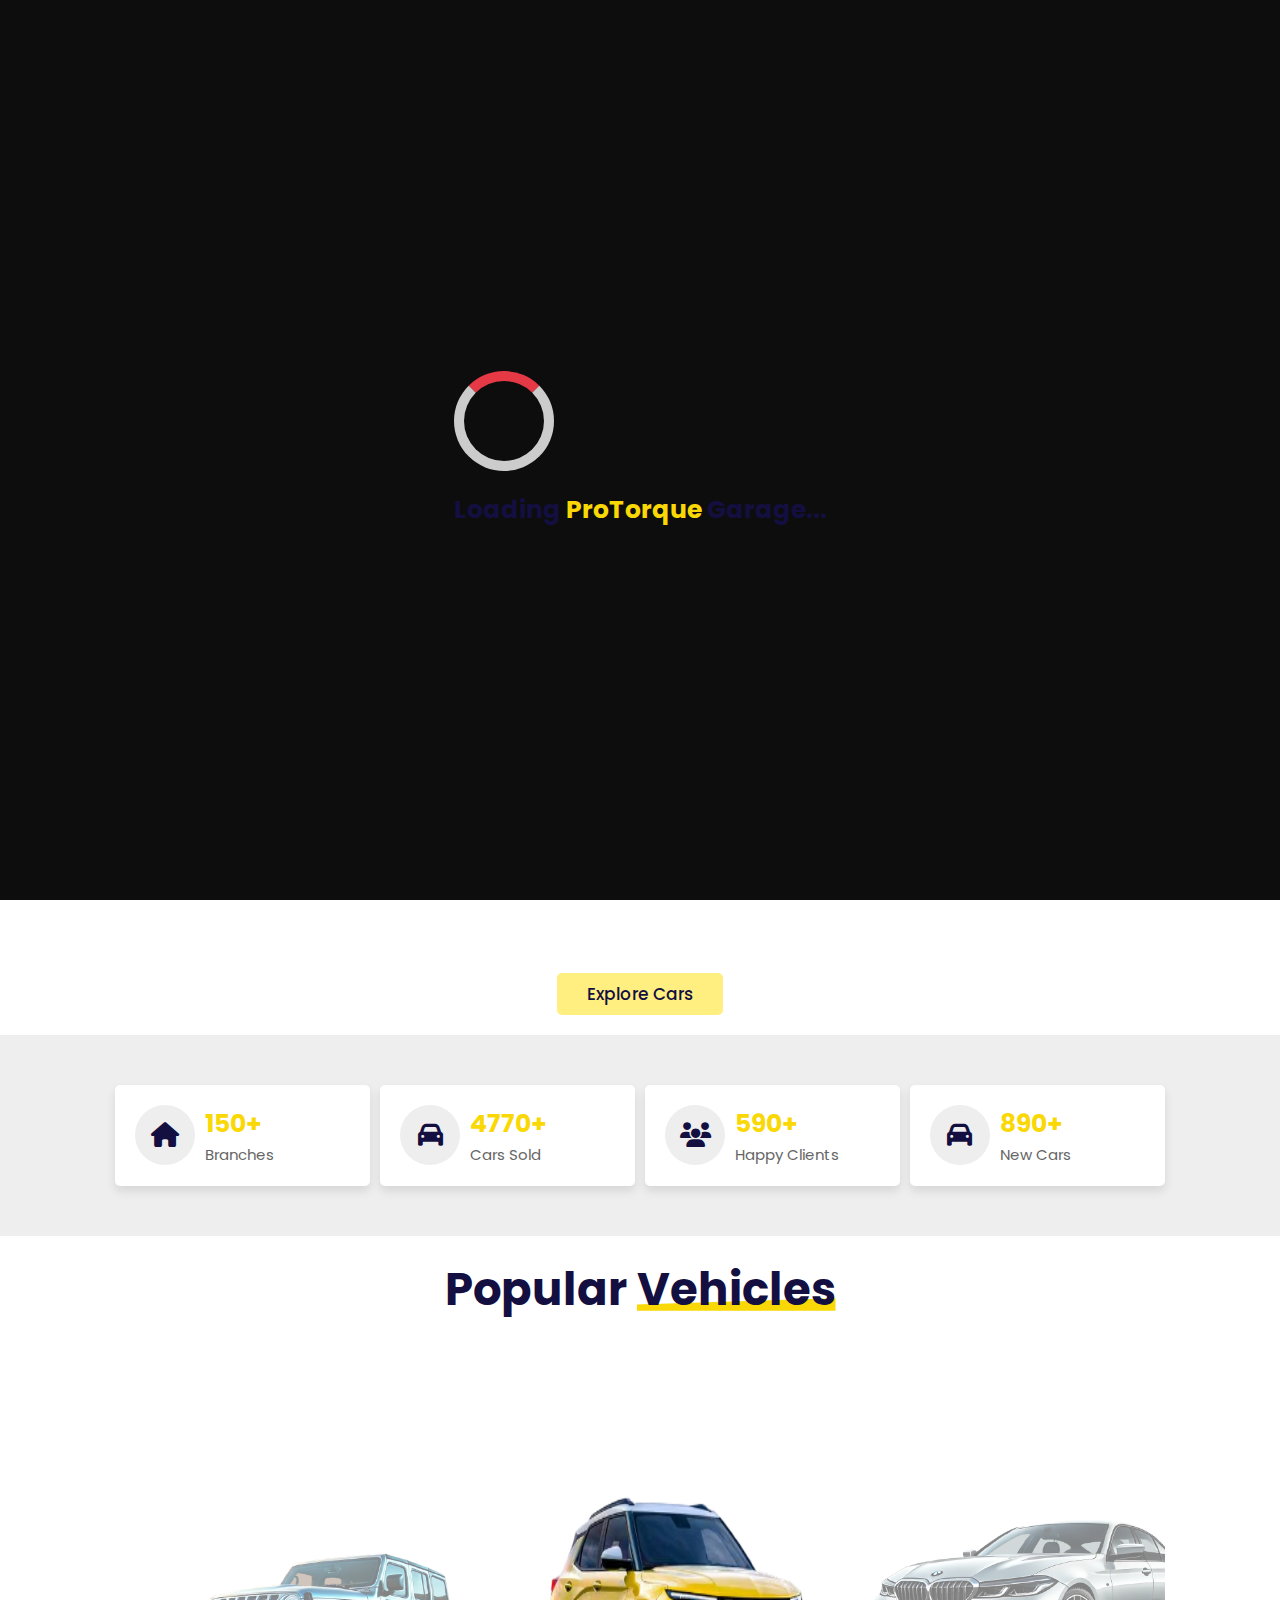
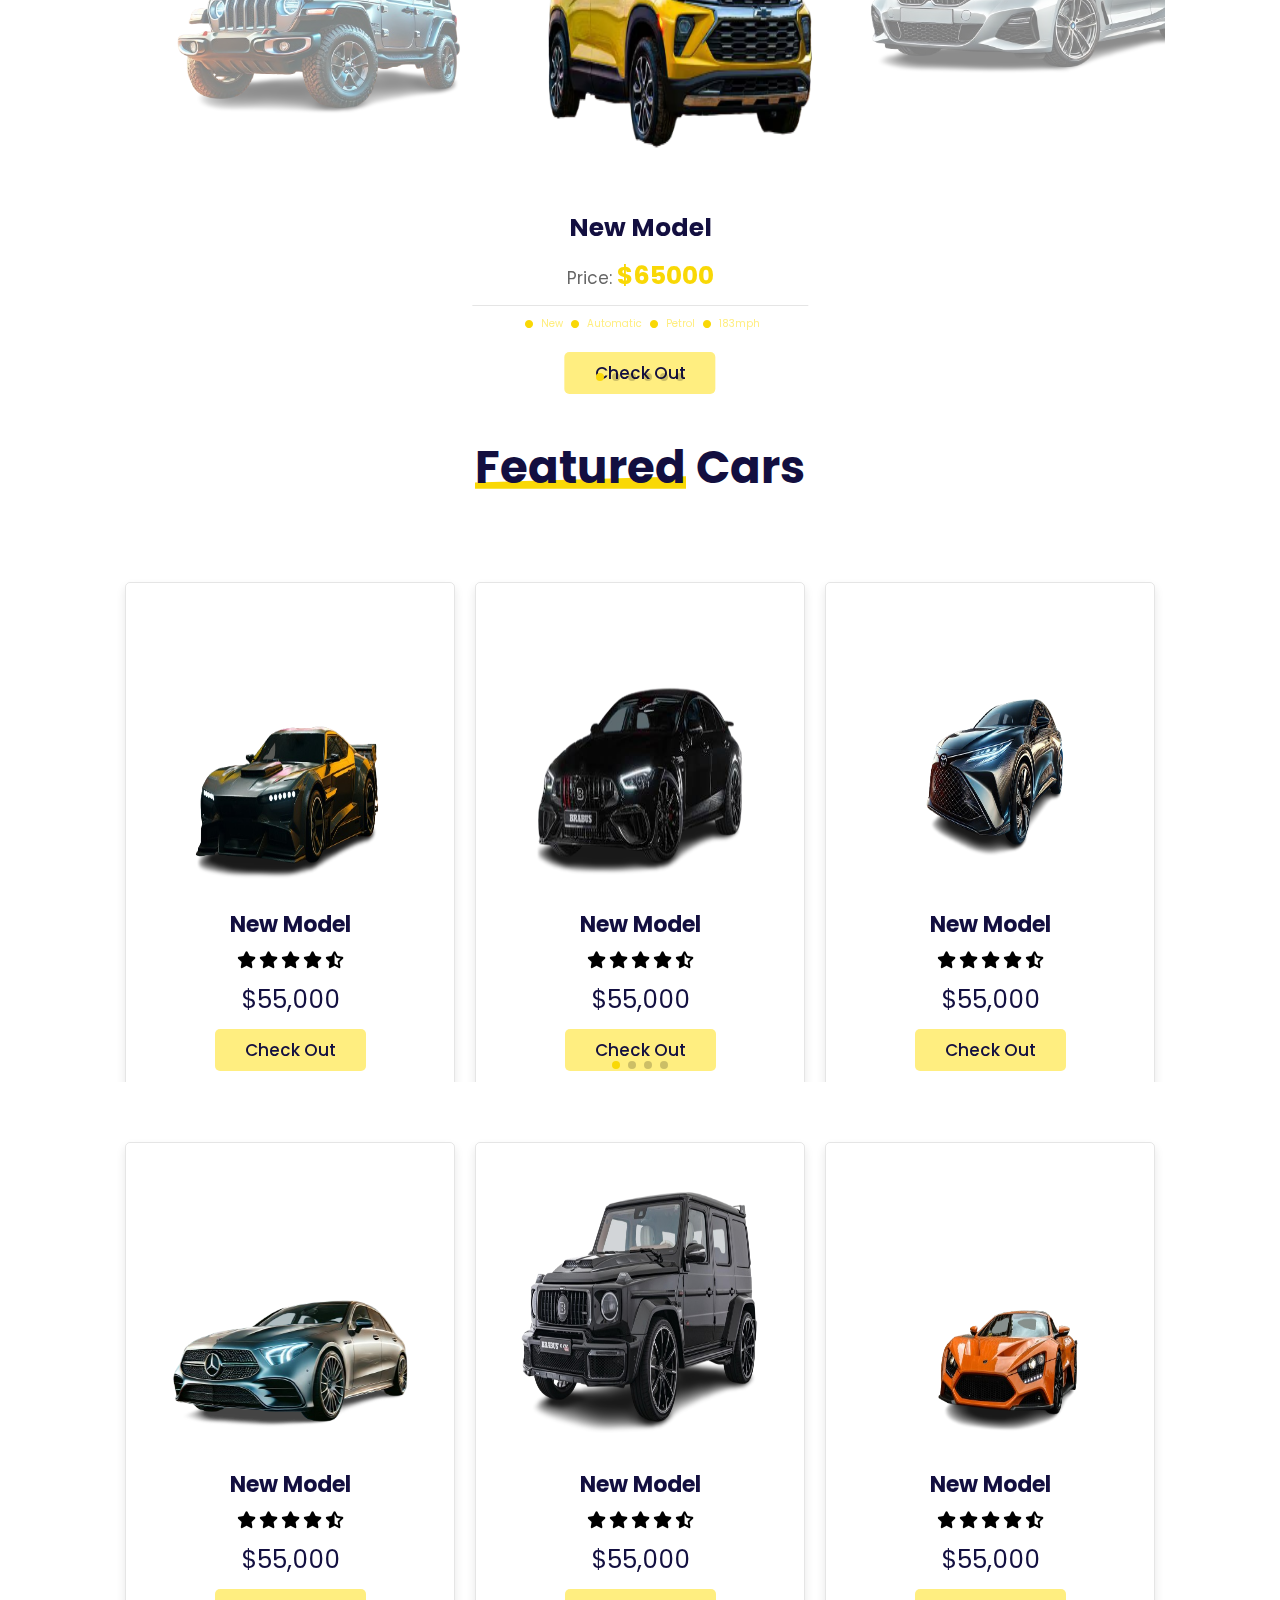
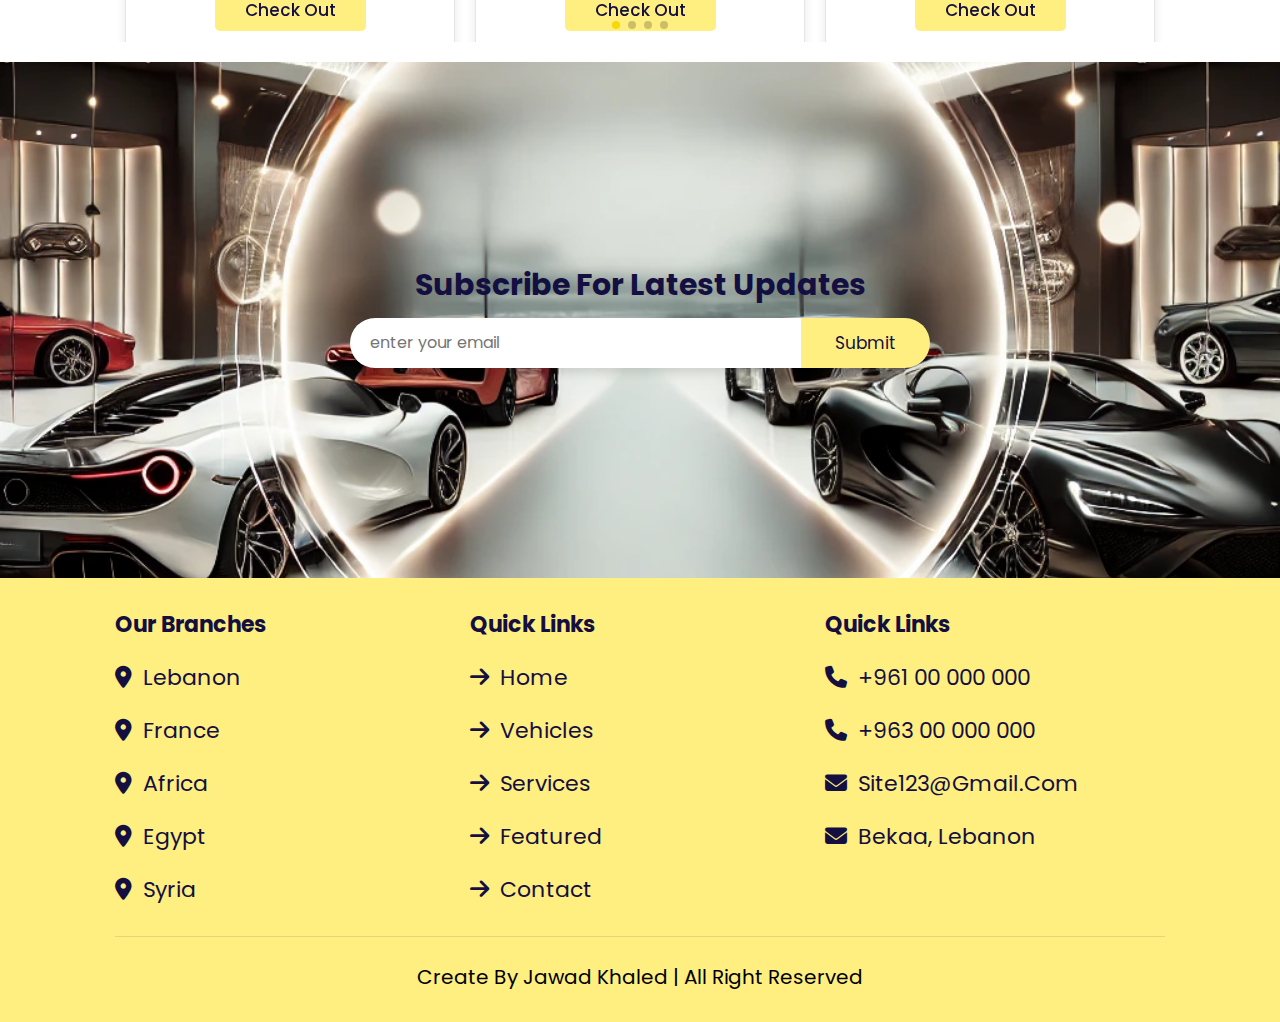
<file: index.html>
<!DOCTYPE html>
<html lang="en">
<head>
  <meta charset="UTF-8">
  <meta name="viewport" content="width=device-width, initial-scale=1.0">
  <title>Cars-shop</title>
  <link rel="stylesheet" href="https://cdnjs.cloudflare.com/ajax/libs/font-awesome/6.7.2/css/all.min.css">
  
<!-- Hotjar Tracking Code for https://jawadsites.github.io/ProTorque-Garage/ -->
<script>
    (function(h,o,t,j,a,r){
        h.hj=h.hj||function(){(h.hj.q=h.hj.q||[]).push(arguments)};
        h._hjSettings={hjid:5280417,hjsv:6};
        a=o.getElementsByTagName('head')[0];
        r=o.createElement('script');r.async=1;
        r.src=t+h._hjSettings.hjid+j+h._hjSettings.hjsv;
        a.appendChild(r);
    })(window,document,'https://static.hotjar.com/c/hotjar-','.js?sv=');
</script>
  <link rel="stylesheet" href="https://cdn.jsdelivr.net/npm/swiper@11/swiper-bundle.min.css"
/>
  <!--font awesome-->
<!-- custom css file -->
 <link rel="stylesheet" href="css/style.css">
</head>
 <body>
  <!-- preloader section start -->
    <div id="preloader">
      <div>
          <div class="wheel"></div>
          <div class="loading-text logo">Loading <span>ProTorque </span>Garage...</div>
      </div>
  </div>


  <!-- preloader section end -->

<!-- header section start -->
<div id="contant1">
<header class="header">
    <div id="menu-btn" class="fas fa-bars"></div>
    <a href="#" class="logo"><span>ProTorque</span>Garage</a>
    
    <nav class="navbar">
        <a href="#home">home</a>
        <a href="#vehicles">vehicles</a>
        <a href="#featured">featured</a>
        <a href="Services.html" target="_blank">services</a>
        <a href="contact.html" target="_blank">contact</a>
   </nav>
  <div id="login-btn">
   <button class="btn">login</button>
   <i class="far fa-user"></i>

  </div>
</header>
<!-- header section end -->

<!-- login form -->

<div class="login-form-container">
  <span class="fas fa-times" id="close-login-form"></span>
  <form action="">
        <h3>user login</h3>
        <input type="email" placeholder="email" class="box">
        <input type="password" placeholder="password" class="box">
        <p>forget your password <a href="#">click here</a></p>
        <input type="submit" value="login now" class="btn">
        <p>or login with</p>
        <div class="buttons">
            <a href="#" class="btn">google</a>
            <a href="#" class="btn">facebookd</a>
        </div>
        <p>don't have an an account <a href="#">create one</a></p>
    </form>

</div>
<!-- home section starts -->
<section class="home" id="home">

  <h1 class="home-parallax" data-speed="-2">find your car</h1>
  <img class="home-parallax" data-speed="5" src="images/home-page3.png" alt="" >
  <a href="#vehicles" class="btn home-parallax" data-speed="7">explore cars </a>
</section>
<!-- home section ends -->

<!-- icons section starts -->
<section class="icons-container">
   <div class="icons">
     <i class="fas fa-home"></i>
     <div class="content">
      <h3>150+</h3>
      <p>branches</p>
     </div>
   </div>

   <div class="icons">
    <i class="fas fa-car"></i>
    <div class="content">
     <h3>4770+</h3>
     <p>cars sold</p>
    </div>
  </div>
  <div class="icons">
    <i class="fas fa-users"></i>
    <div class="content">
     <h3>590+</h3>
     <p>happy clients</p>
    </div>
  </div>
  <div class="icons">
    <i class="fas fa-car"></i>
    <div class="content">
     <h3>890+</h3>
     <p>new cars</p>
    </div>
  </div>
</section>

<!-- icons section ends -->
<!-- vehicles section starts -->
<section class="vehicles" id="vehicles">

    <h1 class="heading">popular <span>vehicles</span></h1>
    <div class="swiper vehicles-slider">
      <div class="swiper-wrapper">

        <div class="swiper-slide box">
          <img src="images/vehicle-1.png" alt="">
          <div class="content"> 
            <h3>new model</h3>
            <div class="price"> <span>price: </span> $65000 </div>
            <p>

               <span class="fa fa-circle"></span> new
               <span class="fa fa-circle"></span> automatic
               <span class="fa fa-circle"></span> petrol
               <span class="fa fa-circle"></span> 183mph
            </p>
             <a href="https://www.edmunds.com/chevrolet/trailblazer/" class="btn">check out</a>
          </div>
        </div>

        <div class="swiper-slide box">
          <img src="images/vehicle-2.png" alt="">
          <div class="content">
            <h3>new model</h3>
            <div class="price"> <span>price: </span> $65000 </div>
            <p>

               <span class="fa fa-circle"></span> new
               <span class="fa fa-circle"></span> automatic
               <span class="fa fa-circle"></span> petrol
               <span class="fa fa-circle"></span> 183mph
            </p>
             <a href="https://www.bmw-me.com/ar/all-models/m-series/m8-coupe/2022/bmw-8-series-coupe-m-automobiles-overview.html"  class="btn">check out</a>
          </div>
        </div>

        <div class="swiper-slide box">
          <img src="images/vehicle-3.png" alt="">
          <div class="content">
            <h3>new model</h3>
            <div class="price"> <span>price: </span> $65000 </div>
            <p>

               <span class="fa fa-circle"></span> new
               <span class="fa fa-circle"></span> automatic
               <span class="fa fa-circle"></span> petrol
               <span class="fa fa-circle"></span> 183mph
            </p>
             <a href="https://www.fordpro.com/en-us/fleet-vehicles/escape/escape-st-line-select/"  class="btn">check out</a>
          </div>
           
        </div>

        <div class="swiper-slide box">
          <img src="images/vehicle-4.png" alt="">
          <div class="content">
            <h3>new model</h3>
            <div class="price"> <span>price: </span> $65000/- </div>
            <p>

               <span class="fa fa-circle"></span> new
               <span class="fa fa-circle"></span> automatic
               <span class="fa fa-circle"></span> petrol
               <span class="fa fa-circle"></span> 183mph
            </p>
             <a href="https://www.mercedes-amg.com/en/home/vehicles/vehicle-insights/car-check/mercedes-amg-gt-63-car-check.html"  class="btn">check out</a>
          </div>
        </div>

   
        <div class="swiper-slide box">
          <img src="images/vehicle-5.png" alt="">
          <div class="content">
            <h3>new model</h3>
            <div class="price"> <span>price: </span> $65000/- </div>
            <p>

               <span class="fa fa-circle"></span> new
               <span class="fa fa-circle"></span> automatic
               <span class="fa fa-circle"></span> petrol
               <span class="fa fa-circle"></span> 183mph
            </p>
             <a href="https://www.jeep.com/bmo.grand_cherokee_wl.html#/build/exterior/16788/CUJ202420WLTH74E/2TZ/APA,PW7,X7,ERC,DFW,DLK,Z1A,TSB,WF5,AJ,SDA,UBR,23Z" class="btn">check out</a>
          </div>
        </div>
        <div class="swiper-slide box">
          <img src="images/vehicle-6.png" alt="">
          <div class="content">
            <h3>new model</h3>
            <div class="price"> <span>price: </span> $65000/- </div>
            <p>
               <span class="fa fa-circle"></span> new
               <span class="fa fa-circle"></span> automatic
               <span class="fa fa-circle"></span> petrol
               <span class="fa fa-circle"></span> 183mph
            </p>
             <a href="https://www.mideast.jeep.com/ar/2022/wrangler.html" class="btn">check out</a>
          </div>
        </div>

      </div>
      <div class="swiper-pagination"></div>      
    </div>
</section>
<!-- vehicles section ends -->

<!-- featured section starts -->

<section class="featured" id="featured">
  <h1 class="heading"><span>featured</span> cars</h1>
  <div class="swiper featured-slider">

    <div class="swiper-wrapper">

      <div class="swiper-slide box">
        <img src="images/vehicle-fe-1.png" alt="">
       <h3>new model</h3>
       <div class="stars">
        <i class="fas fa-star"></i>
        <i class="fas fa-star"></i>
        <i class="fas fa-star"></i>
        <i class="fas fa-star"></i>
        <i class="fas fa-star-half-alt"></i>
       </div>
       <div class="price">$55,000</div>
       <a href="https://www.brabus.com/en-int/cars/tuning/for-mercedes/overview/p/gt-klasse/2-c-192/1-amg-gt-63.html"  class="btn">check out</a>

      </div>

      <div class="swiper-slide box">
        <img src="images/vehicle-fe-2.png" alt="">
       <h3>new model</h3>
       <div class="stars">
        <i class="fas fa-star"></i>
        <i class="fas fa-star"></i>
        <i class="fas fa-star"></i>
        <i class="fas fa-star"></i>
        <i class="fas fa-star-half-alt"></i>
       </div>
       <div class="price">$55,000</div>
       <a href="https://www.toyota.com/crownsignia/" class="btn">check out</a>
      </div>

      <div class="swiper-slide box">
        <img src="images/vehicle-fe-3.png" alt="">
       <h3>new model</h3>
       <div class="stars">
        <i class="fas fa-star"></i>
        <i class="fas fa-star"></i>
        <i class="fas fa-star"></i>
        <i class="fas fa-star"></i>
        <i class="fas fa-star-half-alt"></i>
       </div>
       <div class="price">$55,000</div>
       <a href="https://www.autoevolution.com/news/mercedes-amg-r50-hypercar-allegedly-confirmed-as-a-concept-expect-1300-hp-110931.html" class="btn">check out</a>
      </div>

      <div class="swiper-slide box">
        <img src="images/vehicle-fe-4.png" alt="">
       <h3>new model</h3>
       <div class="stars">
        <i class="fas fa-star"></i>
        <i class="fas fa-star"></i>
        <i class="fas fa-star"></i>
        <i class="fas fa-star"></i>
        <i class="fas fa-star-half-alt"></i>
       </div>
       <div class="price">$55,000</div>
       <a href="https://www.chevroletarabia.com/ae-ar/performance/camaro-zl1"  class="btn">check out</a>
      </div>

    </div>
    <div class="swiper-pagination"></div>      

  </div>

  <div class="swiper featured-slider">

    <div class="swiper-wrapper">

      <div class="swiper-slide box">
        <img src="images/vehicle-fe-5.png" alt="">
       <h3>new model</h3>
       <div class="stars">
        <i class="fas fa-star"></i>
        <i class="fas fa-star"></i>
        <i class="fas fa-star"></i>
        <i class="fas fa-star"></i>
        <i class="fas fa-star-half-alt"></i>
       </div>
       <div class="price">$55,000</div>
       <a href="https://www.mercedes-benz.com/en/vehicles/g-class/" class="btn">check out</a>
      </div>

      <div class="swiper-slide box">
        <img src="images/vehicle-fe-6.png" alt="">
       <h3>new model</h3>
       <div class="stars">
        <i class="fas fa-star"></i>
        <i class="fas fa-star"></i>
        <i class="fas fa-star"></i>
        <i class="fas fa-star"></i>
        <i class="fas fa-star-half-alt"></i>
       </div>
       <div class="price">$55,000</div>
       <a href="https://www.lamborghini.com/en-en/models/temerario"  class="btn">check out</a>
      </div>

      <div class="swiper-slide box">
        <img src="images/vehicle-fe-7.png" alt="">
       <h3>new model</h3>
       <div class="stars">
        <i class="fas fa-star"></i>
        <i class="fas fa-star"></i>
        <i class="fas fa-star"></i>
        <i class="fas fa-star"></i>
        <i class="fas fa-star-half-alt"></i>
       </div>
       <div class="price">$55,000</div>
       <a href="https://www.tesla.com/model3" class="btn">check out</a>
      </div>

      <div class="swiper-slide box">
        <img src="images/vehicle-fe-8.png" alt="">
       <h3>new model</h3>
       <div class="stars">
        <i class="fas fa-star"></i>
        <i class="fas fa-star"></i>
        <i class="fas fa-star"></i>
        <i class="fas fa-star"></i>
        <i class="fas fa-star-half-alt"></i>
       </div>
       <div class="price">$55,000</div>
       <a href="https://www.mercedes-benz.com/en/exclusive/mercedes-benz-magazine/on-beauty-e-class/" class="btn">check out</a>
      </div>

    </div>
    <div class="swiper-pagination"></div>      

  </div>

</section>
<!-- featured section ends -->

<!-- newletter section start -->
<section class="newsletter">
  
  <h3>subscribe for latest updates</h3>
  
  <form action="">
      <input type="email" placeholder="enter your email" name="" id="">
      <input type="submit" class="subscribe" name="" id="">

  </form>

</section>
<!-- newletter section end -->
<!-- reivews section start  -->


<!-- footer section starts -->
<section class="footer">
   <div class="box-container">
    <div class="box">
      <h3>our branches</h3>
      <a href="https://maps.app.goo.gl/TnMip5nwBKDzBGUSA"><i class="fas fa-map-marker-alt"></i> Lebanon </a>
      <a href="https://maps.app.goo.gl/heain6hrvWRtJ4d6A"><i class="fas fa-map-marker-alt"></i> France </a>
      <a href="https://maps.app.goo.gl/jtAhEAVKGnSRPpCw8"><i class="fas fa-map-marker-alt"></i> Africa </a>
      <a href="https://maps.app.goo.gl/Tio18mpXAVjG42po6"><i class="fas fa-map-marker-alt"></i> Egypt </a>
      <a href="https://maps.app.goo.gl/1zRQ52CKiL3Zaa4BA"><i class="fas fa-map-marker-alt"></i> syria </a>
    </div>

      <div class="box">
        <h3>quick links</h3>
        <a href="index.html"><i class="fas fa-arrow-right"></i> home </a>
        <a href="index.html#vehicles" ><i class="fas fa-arrow-right"></i> vehicles </a>
        <a href="Services.html#services" target="_blank"><i class="fas fa-arrow-right"></i> services </a>
        <a href="index.html#featured"><i class="fas fa-arrow-right"></i> featured </a>
        <a href="contact.html#contact" target="_blank"><i class="fas fa-arrow-right"></i> contact </a>
      </div>

      <div class="box">
        <h3>quick links</h3>
        <a href="#"><i class="fas fa-phone"></i> +961 00 000 000 </a>
        <a href="#"><i class="fas fa-phone"></i> +963 00 000 000 </a>
        <a href="#"><i class="fas fa-envelope"></i> site123@gmail.com </a>
        <a href="#"><i class="fas fa-envelope"></i> bekaa, lebanon </a>   
      </div>

    </div>

    <div class="credit">create by jawad khaled | all right reserved</div>


</section>

<!-- End message section start -->
<section id="endMessage" class="hidden">
  <div class="box">
    <h3>Thank you for exploring ProTorque Garage!</h3>
    <p> Discover your dream ride or contact us today for unparalleled service </p>
</div>
<a href="contact.html" class="btn">contact us</a>
</section>


<!-- End message section end -->

</div>

<!-- footer section ends -->

<script src="https://cdn.jsdelivr.net/npm/swiper@11/swiper-bundle.min.js"></script>

 <!-- custom js link    -->
 <script src="js/ripple-effect.js"></script>
  <script src="js/script.js"></script>

</body>
</html>
</file>
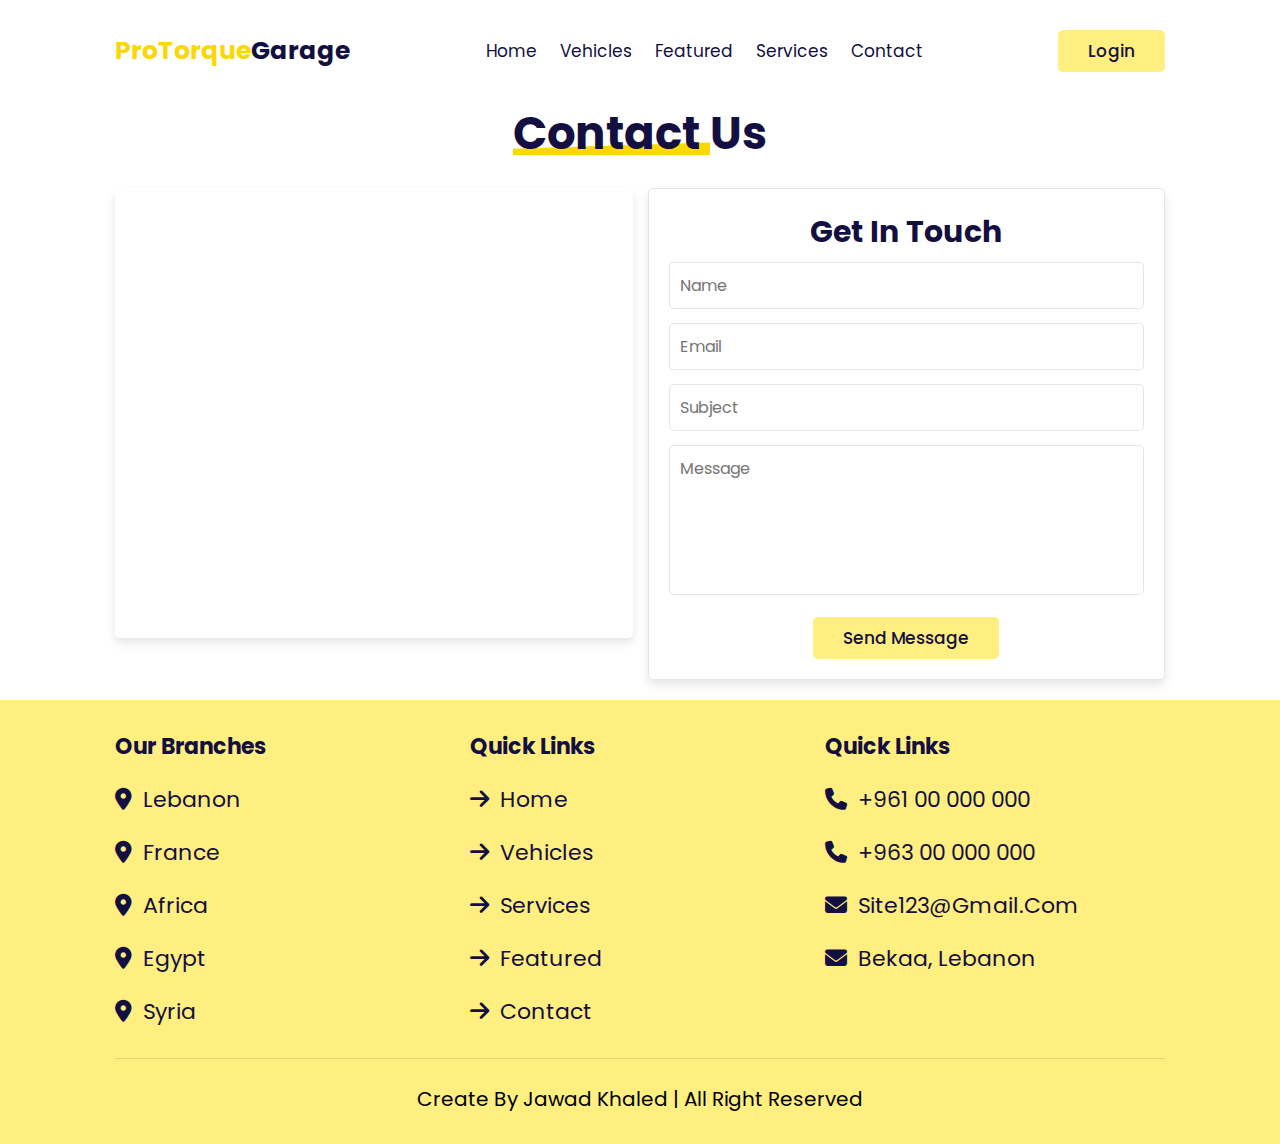
<file: contact.html>
<!DOCTYPE html>
<html lang="en">
<head>
  <meta charset="UTF-8">
  <meta name="viewport" content="width=device-width, initial-scale=1.0">
  <title>Services</title>
  <link rel="stylesheet" href="https://cdnjs.cloudflare.com/ajax/libs/font-awesome/6.7.2/css/all.min.css">
  

  <link rel="stylesheet" href="https://cdn.jsdelivr.net/npm/swiper@11/swiper-bundle.min.css"
/>
  <!--font awesome-->
<!-- custom css file -->
 <link rel="stylesheet" href="css/style.css">
<body>
<!-- header section start -->
<header class="header">
    <div id="menu-btn" class="fas fa-bars"></div>
    <a href="#" class="logo"><span>ProTorque</span>Garage</a>
    
    <nav class="navbar">
      <a href="index.html" target="_blank">home</a>
      <a href="index.html/#vehicles" target="_blank">vehicles</a>
      <a href="index.html/#featured" target="_blank">featured</a>
      <a href="Services.html"  target="_blank">services</a>
      <a href="#">contact</a>
   </nav>
  <div id="login-btn">
   <button class="btn">login</button>
   <i class="far fa-user"></i>

  </div>
</header>
<!-- header section end -->

<!-- login form -->

<div class="login-form-container">
  <span class="fas fa-times" id="close-login-form"></span>
  <form action="">
        <h3>user login</h3>
        <input type="email" placeholder="email" class="box">
        <input type="password" placeholder="password" class="box">
        <p>forget your password <a href="#">click here</a></p>
        <input type="submit" value="login now" class="btn">
        <p>or login with</p>
        <div class="buttons">
            <a href="#" class="btn">google</a>
            <a href="#" class="btn">facebookd</a>
        </div>
        <p>don't have an an account <a href="#">create one</a></p>
    </form>

</div>

<!-- contact section start -->
<section class="contact" id="contact">
    <h1 class="heading"><span>contact </span>us</h1>

    <div class="row">
    
        <iframe class="map" src="https://www.google.com/maps/embed?pb=!1m14!1m12!1m3!1d19321.66013741066!2d35.69968773809621!3d33.88232358645022!2m3!1f0!2f0!3f0!3m2!1i1024!2i768!4f13.1!5e1!3m2!1sen!2slb!4v1736001824671!5m2!1sen!2slb"
         width="600" height="450" style="border:0;
        " allowfullscreen="" loading="lazy" referrerpolicy="no-referrer-when-downgrade"></iframe>
    
        <form action="">
            <h3>get in touch</h3>
            <input type="text" placeholder="Name" class="box">
            <input type="email" placeholder="Email" class="box">
            <input type="text" placeholder="Subject" class="box">
            <textarea placeholder="Message" class="box" cols="30" rows="10" ></textarea>
            <input type="submit" value="send message" class="btn">
        </form>
    </div>
</section>

<!-- contact section end -->

<section class="footer">
  <div class="box-container">
     <div class="box">
       <h3>our branches</h3>
       <a href="https://maps.app.goo.gl/TnMip5nwBKDzBGUSA"><i class="fas fa-map-marker-alt"></i> Lebanon </a>
       <a href="https://maps.app.goo.gl/heain6hrvWRtJ4d6A"><i class="fas fa-map-marker-alt"></i> France </a>
       <a href="https://maps.app.goo.gl/jtAhEAVKGnSRPpCw8"><i class="fas fa-map-marker-alt"></i> Africa </a>
       <a href="https://maps.app.goo.gl/Tio18mpXAVjG42po6"><i class="fas fa-map-marker-alt"></i> Egypt </a>
       <a href="https://maps.app.goo.gl/1zRQ52CKiL3Zaa4BA"><i class="fas fa-map-marker-alt"></i> syria </a>
     </div>

     <div class="box">
       <h3>quick links</h3>
       <a href="index.html" target="_blank"><i class="fas fa-arrow-right"></i> home </a>
       <a href="index.html#vehicles" target="_blank"><i class="fas fa-arrow-right"></i> vehicles </a>
       <a href="Services.html#services" target="_blank"><i class="fas fa-arrow-right"></i> services </a>
       <a href="index.html#featured" target="_blank"><i class="fas fa-arrow-right"></i> featured </a>
       <a href="contact.html#contact"><i class="fas fa-arrow-right"></i> contact </a>
     </div>

     <div class="box">
       <h3>quick links</h3>
       <a href="#"><i class="fas fa-phone"></i> +961 00 000 000 </a>
       <a href="#"><i class="fas fa-phone"></i> +963 00 000 000 </a>
       <a href="#"><i class="fas fa-envelope"></i> site123@gmail.com </a>
       <a href="#"><i class="fas fa-envelope"></i> bekaa, lebanon </a>   
     </div>

   </div>

   <div class="credit">create by jawad khaled | all right reserved</div>


</section>

<!-- footer section ends -->

<script src="https://cdn.jsdelivr.net/npm/swiper@11/swiper-bundle.min.js"></script>

 <!-- custom js link    -->
  <script src="js/script.js"></script>
</body>
</html>
</file>
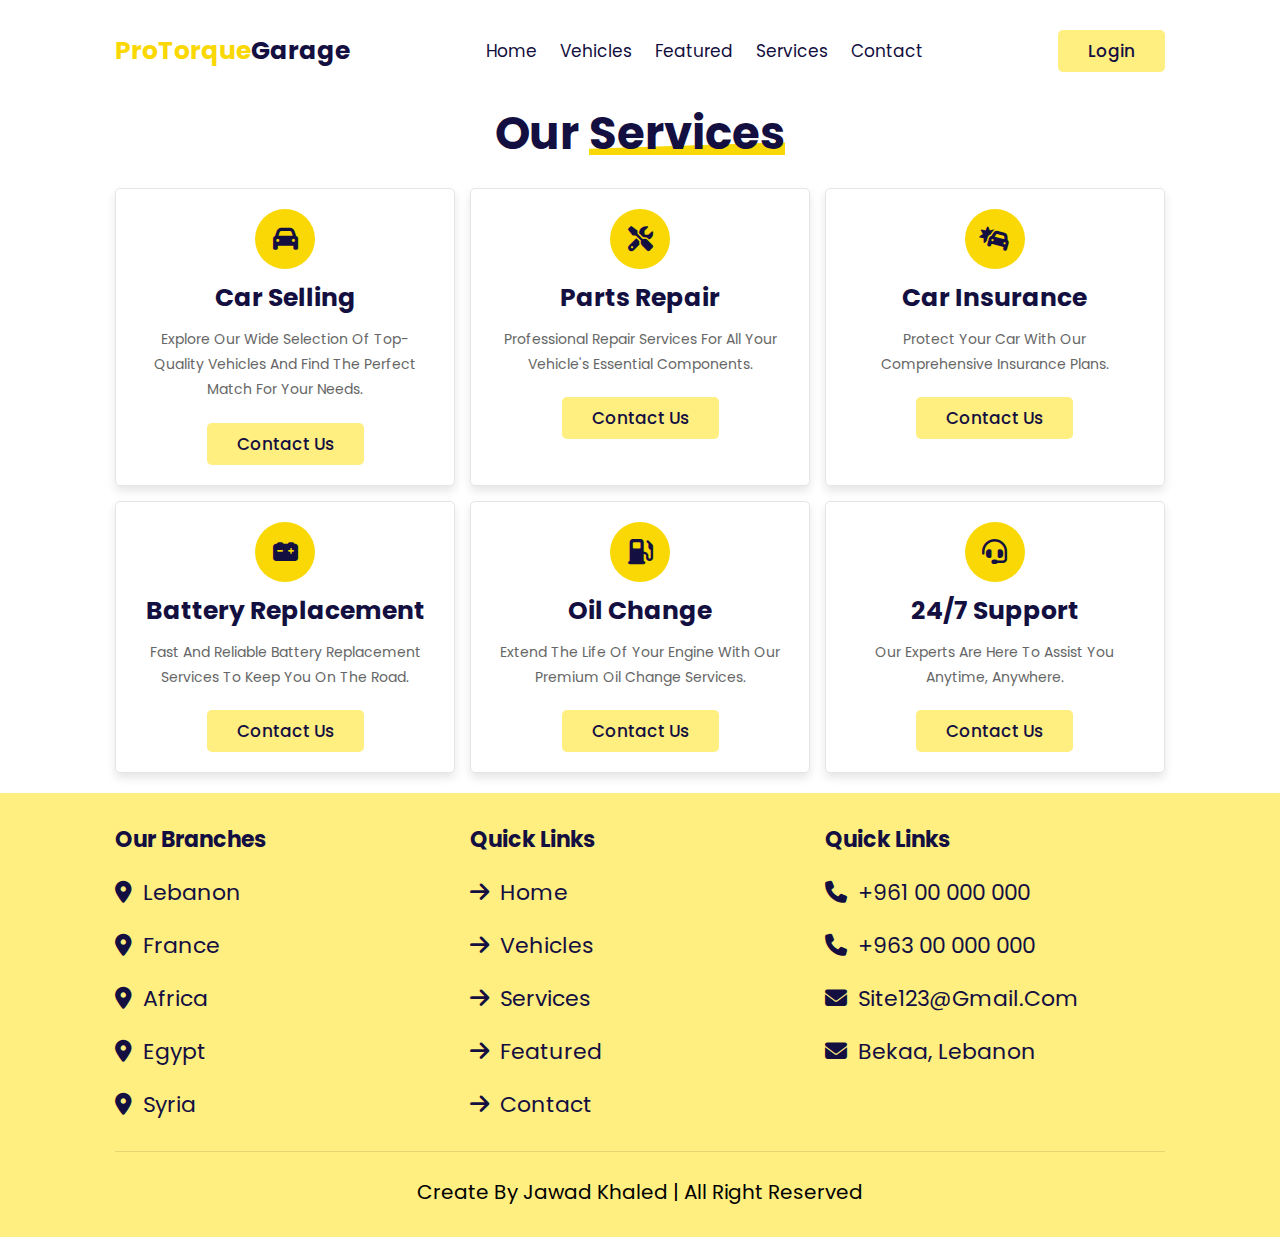
<file: Services.html>
<!DOCTYPE html>
<html lang="en">
<head>
  <meta charset="UTF-8">
  <meta name="viewport" content="width=device-width, initial-scale=1.0">
  <title>Services</title>
  <link rel="stylesheet" href="https://cdnjs.cloudflare.com/ajax/libs/font-awesome/6.7.2/css/all.min.css">
  
  <link rel="stylesheet" href="https://cdn.jsdelivr.net/npm/swiper@11/swiper-bundle.min.css"
/>
  <!--font awesome-->
<!-- custom css file -->
 <link rel="stylesheet" href="css/style.css">
 <style>

 </style>
 </head>
<body>
 <!-- header section start -->
  <div>
<header class="header">

    <div id="menu-btn" class="fas fa-bars"></div>
    <a href="#" class="logo"><span>ProTorque</span>Garage</a>
    
    <nav class="navbar">
        <a href="index.html" target="_blank">home</a>
        <a href="index.html/#vehicles" target="_blank">vehicles</a>
        <a href="index.html/#featured" target="_blank">featured</a>
        <a href="#">services</a>
        <a href="contact.html" target="_blank">contact</a>
   </nav>
  <div id="login-btn">
   <button class="btn">login</button>
   <i class="far fa-user"></i>

  </div>
</header>
<!-- header section end -->

<!-- login form -->

<div class="login-form-container">
  <span class="fas fa-times" id="close-login-form"></span>
  <form action="">
        <h3>user login</h3>
        <input type="email" placeholder="email" class="box">
        <input type="password" placeholder="password" class="box">
        <p>forget your password <a href="#">click here</a></p>
        <input type="submit" value="login now" class="btn">
        <p>or login with</p>
        <div class="buttons">
            <a href="#" class="btn">google</a>
            <a href="#" class="btn">facebookd</a>
        </div>
        <p>don't have an an account <a href="#">create one</a></p>
    </form>

</div>

<!-- services section start -->
<section class="services" id="services">
    <h1 class="heading"> our <span>services</span> </h1>
    <div class="box-container">
        <div class="box">
            <i class="fas fa-car"></i>
            <h3>car selling</h3>
            <p>Explore our wide selection of top-quality vehicles and find the perfect match for your needs.</p>
            <a href="contact.html" class="btn">Contact us</a>
        </div>

        <div class="box">
            <i class="fas fa-tools"></i>
            <h3>parts repair</h3>
            <p>Professional repair services for all your vehicle's essential components.</p>
            <a href="contact.html" class="btn">Contact us</a>
        </div>

        <div class="box">
            <i class="fas fa-car-crash"></i>
            <h3>car insurance</h3>
            <p>Protect your car with our comprehensive insurance plans.</p>
            <a href="contact.html" class="btn">Contact us</a>
        </div>

        <div class="box">
            <i class="fas fa-car-battery"></i>
            <h3>battery replacement </h3>
            <p>Fast and reliable battery replacement services to keep you on the road.</p>
            <a href="contact.html" class="btn">Contact us</a>
        </div>

        <div class="box">
            <i class="fas fa-gas-pump"></i>
            <h3>oil change </h3>
            <p>Extend the life of your engine with our premium oil change services.</p>
            <a href="contact.html" class="btn">Contact us</a>
        </div>

        <div class="box">
            <i class="fas fa-headset"></i>
            <h3>24/7 support</h3>
            <p>Our experts are here to assist you anytime, anywhere.</p>
            <a href="contact.html" class="btn">Contact us</a>
        </div>


    </div>
</section>


<!-- services section end -->

<!-- footer section starts -->
<section class="footer">
  <div class="box-container">
    <div class="box">
      <h3>our branches</h3>
      <a href="https://maps.app.goo.gl/TnMip5nwBKDzBGUSA"><i class="fas fa-map-marker-alt"></i> Lebanon </a>
      <a href="https://maps.app.goo.gl/heain6hrvWRtJ4d6A"><i class="fas fa-map-marker-alt"></i> France </a>
      <a href="https://maps.app.goo.gl/jtAhEAVKGnSRPpCw8"><i class="fas fa-map-marker-alt"></i> Africa </a>
      <a href="https://maps.app.goo.gl/Tio18mpXAVjG42po6"><i class="fas fa-map-marker-alt"></i> Egypt </a>
      <a href="https://maps.app.goo.gl/1zRQ52CKiL3Zaa4BA"><i class="fas fa-map-marker-alt"></i> syria </a>
    </div>

     <div class="box">
       <h3>quick links</h3>
       <a href="index.html"><i class="fas fa-arrow-right"></i> home </a>
       <a href="index.html#vehicles"><i class="fas fa-arrow-right"></i> vehicles </a>
       <a href="Services.html#services"><i class="fas fa-arrow-right"></i> services </a>
       <a href="index.html#featured"><i class="fas fa-arrow-right"></i> featured </a>
       <a href="contact.html#contact"><i class="fas fa-arrow-right"></i> contact </a>
     </div>

     <div class="box">
       <h3>quick links</h3>
       <a href="#"><i class="fas fa-phone"></i> +961 00 000 000 </a>
       <a href="#"><i class="fas fa-phone"></i> +963 00 000 000 </a>
       <a href="#"><i class="fas fa-envelope"></i> site123@gmail.com </a>
       <a href="#"><i class="fas fa-envelope"></i> bekaa, lebanon </a>     
     </div>

   </div>

   <div class="credit">create by jawad khaled | all right reserved</div>


</section>
 <!-- End message section start -->
<section id="endMessage" class="hidden">
  <div class="box">
    <h3>Thank you for exploring ProTorque Garage!</h3>
    <p> Discover your dream ride or contact us today for unparalleled service </p>
</div>
<a href="contact.html" class="btn">contact us</a>
</section>

<script>
  window.addEventListener('scroll',() =>{
  const endMessage =document.getElementById('endMessage');
  const scrollPosition=window.innerHeight+window.scrollY;
  const pageHeight=document.documentElement.scrollHeight;

  if(scrollPosition >= pageHeight-20){
    endMessage.classList.add('visible');
  }else{
    endMessage.classList.remove('visible');

  }
});
</script>
<!-- End message section end -->
  </div>
 <!-- footer section ends -->

<script src="https://cdn.jsdelivr.net/npm/swiper@11/swiper-bundle.min.js"></script>

 <!-- custom js link    -->
 <script src="js/ripple-effect.js"></script>
  <script src="js/script.js"></script>
</body>
</html>
</file>
<file: css/style.css>
@import url('https://fonts.googleapis.com/css2?family=Poppins:ital,wght@0,100;0,300;0,400;0,500;0,600;1,300&display=swap');
:root{
    --yellow:#f9d806;
    --light-yellow:#ffee80;
    --black:#130f40;
    --light-color:#666;
    --border:.1rem solid rgba(0,0,0,.1);
    --box-shadow:0 .5rem 1rem rgba(0,0,0,.1);
}
*{
    font-family: 'Poppins',sans-serif;
    margin: 0;padding: 0;
    box-sizing: border-box;
    outline:none;border: none ;
    text-decoration: none;
    text-transform: capitalize;
    transition: all .2s linear ;
}
/* Preloader Container */
#preloader {
    position: fixed;
    top: 0;
    left: 0;
    width: 100%;
    height: 100%;
    background: #0d0d0d;
    display: flex;
    justify-content: center;
    align-items: center;
    z-index: 1000;
} /* Spinning Wheel Animation */
 .wheel {
    width: 100px;
    height: 100px;
    border: 10px solid #ccc;
    border-top: 10px solid #e63946;
    border-radius: 50%;
    animation: spin 1.5s linear infinite;
}

@keyframes spin {
     0% {
     transform: rotate(0deg);
    }
    100% {
     transform: rotate(360deg);
    }
}



/* Text Under the Wheel */

.loading-text {
    margin-top: 20px;
    font-size: 2.5rem;
    color: var(--black);
    font-weight: bolder;
    text-align: center;
}
.loading-text span {
    color:var(--yellow);
}
/*services preloader */
 .gear {
    position: absolute;
    top: 0;
    left: 0;
    right: 0;
    bottom: 0;
    margin: auto;
    width: 100%;
    height: 100%;
    border: 10px solid transparent;
    border-top: 10px solid #007bff;
    border-right: 10px solid #ff6f00;
    border-radius: 50%;
    animation: spin 2s linear infinite;
}

.gear-inner {
    position: absolute;
    top: 25%;
    left: 25%;
    width: 50%;
    height: 50%;
    background-color: #ff6f00;
    border-radius: 50%;
    box-shadow: inset 0 0 10px rgba(0, 0, 0, 0.5);
}

.center-text {
    position: absolute;
    top: 50%;
    left: 50%;
    transform: translate(-50%, -50%);
    font-size: 2.5rem;
    color: var(--black);
    font-weight: bolder;
    text-align: center;
}

.center-text span {
    font-size: 18px;
    color:var(--yellow);
    font-weight: bold;
    display: block;
}
.hidden {
    display: none;
}

html{
    font-size: 62.5%;
    overflow-x: hidden;
    scroll-padding-top: 7rem;
    scroll-behavior: smooth;
}
section{
    padding: 2rem 9%;
}
.heading{
    text-align: center;
    padding-bottom: 2rem;
    font-size: 4.5rem;
    color:var(--black) ;
}
.heading span{
   position: relative;
   z-index: 0;


}

.heading span::before{
    content: '';
    position:absolute ;
    bottom: 1rem; left: 0;
    height: 100%;
    width: 100%;
    z-index: -1;
    background: var(--yellow);
    clip-path:polygon(0 90%,100% 80%,100% 100%,0% 100%);
}
.btn{
    position: relative;
    display: inline-block;
    margin-top: 1rem;
    border-radius: .5rem;
    background: var(--light-yellow);
    color: var(--black);
    font-weight: 500;
    font-size: 1.7rem;
    cursor: pointer;
    padding:.8rem 3rem ;
    transition: background 0.3s;

}
.btn:hover{
    background:var(--yellow) ;
}
.header{
    position: fixed;
    top: 0;left: 0; right: 0;
    z-index:999;
    background: #fff;
    display: flex;
    align-items: center;
    justify-content: space-between;
    padding: 3rem 9%;
}
.header .logo{
    font-size: 2.5rem;
    color: var(--black);
    font-weight: bolder;

}
.header .logo span{
color:var(--yellow)
}
.header .navbar a{
    font-size: 1.7rem;
    margin: 0 1rem;
    color: var(--black);
}
.header .navbar a:hover{
    color: var(--yellow);
}
.header .btn{
    margin-top: 0;
}
.header #login-btn i{
font-size:2.5rem ;
color: var(--light-color);    
cursor: pointer;
display: none;
}
#menu-btn{
    font-size: 2.5rem;
    color: var(--light-color);
    cursor: pointer;
    display: none;
}

.header.active{
    box-shadow: var(--box-shadow);
    padding:2rem  9%;
}
.login-form-container{
   position: fixed;
    top:-105%; left: 0;
    z-index: 1000;
    height: 100%;
    width: 100%;
    background: rgba(255,255,255,.8);
    display: flex;
    align-items: center;
    justify-content: center;
    opacity: 0;
} 

.login-form-container.active{
    top: 0;
    opacity: 1;
}

.login-form-container form{
    padding: 2rem;
    margin: 2rem;
    border-radius: .5rem;
    box-shadow: var(--box-shadow);
    background: #fff;
    border:var(--border);
    text-align: center;
    width: 40rem;
}

.login-form-container form .buttons{
    display: flex;
    align-items: center;
    gap:1rem ;
}
.login-form-container form .btn{
    display: block;
    width: 100%;
    margin: .5rem 0;
}
.login-form-container form h3{
    color: var(--black);
    font-size: 2.5rem;
    padding-bottom: 1rem;
    text-transform:uppercase ;
}

.login-form-container form .box{
    margin: .7rem 0;
    width: 100%;
    text-transform: none;
    color: var(--black);
    font-size: 1.6rem;
    padding: 1rem 1.2rem;
    border: var(--border);
    border-radius: .5rem;
}

.login-form-container form p{
    padding: 1rem 0;
    font-size: 1.5rem;
    color: var(--light-color);
}

.login-form-container form p a{
    color: var(--yellow);
    text-decoration: underline;
}

.login-form-container #close-login-form{
   position: absolute;
   top: 1.5rem; right: 2.5rem;
   font-size: 5rem;
   color: var(--black);
   cursor: pointer;

}

.home{
    padding-top: 10rem;
    text-align: center;
    overflow-x: hidden;
}

.home h1{
    font-size: 7.5vw;
    text-transform: uppercase ;
    color: var(--black);
}

.home img{
   width: 110%;
   margin:1rem 0 ;
}

.icons-container{
    padding-top: 5rem;
    padding-bottom: 5rem;
    display: grid;
    grid-template-columns: repeat(auto-fit,minmax(25rem,1fr));
    gap: 1rem;
    background: #eee;
}

.icons-container .icons{
    display: flex;
    align-items: center;
    gap: 1rem;
    padding: 2rem;
    background: #fff;
    box-shadow: var(--box-shadow);
    border-radius: .5rem;
}

.icons-container .icons i{
    height: 6rem;
    width: 6rem;
    line-height: 6rem;
    font-size: 2.5rem;
    border-radius: 50%;
    background: #eee;
    color: var(--black);
    text-align: center;
}

.icons-container .icons .content h3{
    color: var(--yellow);
    font-size: 2.5rem;
}

.icons-container .icons .content p{
    color: var(--light-color);
    font-size: 1.5rem;
}

.icons-container .icons:hover{
    background: var(--black);
}

.icons-container .icons:hover i{
    background: var(--yellow);
}

.icons-container .icons:hover .content h3{
    color: #fff;
}

.icons-container .icons:hover .content p{
    color: #eee;
}

.vehicles .vehicles-slider{
    padding-bottom: 5rem
}

.vehicles .vehicles-slider .box{
    text-align: center;
    transform: translateY(50px);
    transition: all 0.5s ease-out;
}

.vehicles .vehicles-slider .box.reveal {
    opacity: 1;
    transform: translateY(0);
  }
  
.vehicles .vehicles-slider .box img{
    width: 120%;
    height: 40rem;
   opacity: 0.5;
   transform: scale(.8);
}

.vehicles .vehicles-slider .box .content{
    transform: scale(0);
    padding-top: 1rem;
}

.vehicles .vehicles-slider .swiper-slide-active img{ 
    opacity: 1;
    transform: scale(1);

}

.vehicles .vehicles-slider .swiper-slide-active .content{
    transform: scale(1);
}

.vehicles .vehicles-slider .box .content h3{
    font-size: 2.5rem;
    color: var(--black);
}

.vehicles .vehicles-slider .box .content .price{
    font-size: 2.5rem;
    color: var(--yellow);
    padding:1rem 0 ;
    font-weight:bolder ;
}


.vehicles .vehicles-slider .box .content .price span{
    font-size: 1.7rem; 
    color: var(--light-color);
    font-weight:normal ;
}

.vehicles .vehicles-slider .box .content p{
    font-size: 1rem;
    padding:1rem;
    padding-top: 1rem;
    border-top: var(--border);
    color: var(--light-yellow);
}

.vehicles .vehicles-slider .box .content p span{
    color: var(--yellow);
    font-size: .8rem;
    padding: 0 .5rem;
}


.swiper-pagination-bullet-active{
    background:var(--yellow) ;
}

.services{
    padding-top: 10rem;
}

.services .box-container{
    display: grid;
    grid-template-columns: repeat(auto-fit,minmax(30rem,1fr));
    gap: 1.5rem;
}

.services .box-container .box{
    text-align: center;
    padding: 2rem;
    border-radius: .5rem;
    box-shadow: var(--box-shadow);
    border: var(--border);
    opacity: 0;
    transform: translateY(50px);
    transition: all 0.5s ease-out;

}
.services .box-container .box.reveal {
    opacity: 1;
    transform: translateY(0);
  }
  

.services .box-container .box i{
    height: 6rem;
    width: 6rem;
    line-height: 6rem;
    font-size: 2.5rem;
    color: var(--black);
    background: var(--yellow);
    border-radius: 50%;
    margin-bottom: 1rem;
}

.services .box-container .box h3{
    color: var(--black);
    font-size: 2.5rem;
}

.services .box-container .box p{
    color: var(--light-color);
    font-size: 1.4rem;
    padding: 1rem 0;
    line-height: 1.8;
}

.services .box-container .box:hover{
    background: var(--black);


}

.services .box-container .box:hover h3{
    color: #fff;
}

.services .box-container .box:hover p{
    color: #eee;
}


.featured .featured-slider{
    width: 100%;
    padding: 1rem;
    padding-bottom:4rem ;
}

.featured .featured-slider .box{
    width: 100%;
    text-align: center;
    padding: 2rem;
    box-shadow: var(--box-shadow);
    border: var(--border);
    border-radius: .5rem;
    transform: translateY(50px);
    transition: all 0.5s ease-out;
}

.featured .featured-slider .box.reveal {
    opacity: 1;
    transform: translateY(0);
  }
  
.featured .featured-slider .box img{
    width: 100%;
    height: 30rem;
    padding: 2rem;
}

.featured .featured-slider .box:hover img{
    transform: scale(.9);
}
.featured .featured-slider .box h3{
    font-size: 2.2rem;
    color: var(--black);
}

.featured .featured-slider .box .stars{
    padding: 1rem 0;
}

.featured .featured-slider .box .stars i{
    font-size: 1.7rem;
}

.featured .featured-slider .box .price{
    font-size: 2.5rem;
    color: var(--black);
}


.swiper-wrapper{
    width: 100%;
}

.newsletter{
    padding: 20rem 35rem;
    text-align: center;
    background: url(../images/letter-bg.png) no-repeat;
    background-position: center;
    background-size: cover;
}

.newsletter h3{
    color: var(--black);
    font-size: 3rem;
}

.newsletter p{
   color:var(--light-color);
   font-size: 1.7rem;
   padding: 1rem 0;
   background: rgba(255, 255, 255, 0.073);
}

.newsletter form{
   margin: 1rem auto;
   max-width: 60rem;
   height: 5rem;
   display: flex;
   box-shadow: var(--box-shadow);
   background-size: var(--box-shadow);
   overflow: hidden;
   border-radius: 5rem;
}


.newsletter form input[type="email"]{
    height: 100%;
    width: 100%;
    font-size: 1.6rem;
    color: var(--black);
    text-transform: none;
    padding: 0 2rem;
}

.newsletter form input[type="submit"]{
    height: 100%;
    width: 17rem;
    font-size: 1.7rem;
    color: var(--black);
    background: var(--light-yellow);
    cursor: pointer;
}

.newsletter form input[type="submit"]:hover{
    background: var(--yellow);
}
.contact{
    padding-top: 10rem;
}
.contact .row{
    display: flex;
    flex-wrap: wrap;
    gap: 1.5rem;
}

.contact .row .map{ 
    flex:1 1 42rem ;
    width: 100%;
    padding: 2rem;
    border: var(--border);
    border-radius: .5rem;
    box-shadow: var(--box-shadow);
}

.contact .row form{ 
    flex:1 1 42rem ;
    padding: 2rem;
    border: var(--border);
    border-radius: .5rem;
    box-shadow: var(--box-shadow);
    text-align:center ;
}

.contact .row form h3{
    font-size: 3rem;
    color: var(--black);
}
.contact .row form .box{
    margin: .7rem 0;
    width: 100%;
    border: var(--border);
    padding: 1rem;
    font-size: 1.6rem;
    color: var(--black);
    text-transform: none;
    border-radius:.5rem ;
}

.contact .row form textarea{
    height: 15rem;
    resize: none;
}

.footer{
    background: var(--light-yellow);
}

.footer .box-container{
    display: grid;
    grid-template-columns: repeat(auto-fit,minmax(30rem,1fr));
    gap: 1.5rem;
}

.footer .box-container .box h3{
    color: var(--black);
    font-size: 2.2rem;
    padding: 1rem 0;
}

.footer .box-container .box a{
    color: var(--black);
    font-size: 2.2rem;
    display: block;
    padding: 1rem 0;
}

.footer .box-container .box a i{
    padding-right: .5rem;
    color: var(--black);
}

.footer .box-container .box a:hover i{
    padding-right: .5rem;
    color: var(--light-color);
    transform: scale(1.5);
}

.footer .box-container .box a:hover{
   text-decoration: underline;
}

.footer .credit{
    text-align: center;
    border-top: var(--border);
    padding: 1rem;
    padding-top: 2.5rem;
    margin-top: 2rem;
    font-size:2rem ;
}
/* end message start */
#endMessage {
    position: fixed;
    bottom: 1rem;
    right: 1.25rem;
    z-index: 999;
    max-height: auto;
    width: auto;
    max-width: 90%;
    background: rgba(255, 255, 255, 0.95);
    display: flex;
    flex-direction: column;
    align-items: center;
    justify-content: center;
    padding: 1.25rem;
    box-shadow: 0 0 15px rgba(0, 0, 0, 0.2);
    border-radius: 10px;
    opacity: 0;
    transform: translateY(61.25rem);
    transition: all 0.3s ease-in-out;
  }

  #endMessage.visible {
    opacity: 1;
    transform: translateY(0);
  }

  #endMessage h3 {
    color: var(--black);
    font-size: 2rem;
    padding-bottom: 1rem;
    text-transform: uppercase;
    text-align: center;
  }

  #endMessage p {
    color: var(--black);
    font-size: 1.2rem;
    margin-bottom: 1rem;
    text-align: center;
  }

  #endMessage .btn {
    display: inline-block;
    padding: 0.7rem 1.25rem;
    background-color: #ff4500;
    color: white;
    text-decoration: none;
    border-radius: 5px;
    font-size: 1rem;
    transition: background-color 0.3s ease;
  }

  #endMessage .btn:hover {
    background-color: #ff6500;
  }
/* end message end */

.ripple {
    position: absolute;
    background: rgba(77, 19, 19, 0.6);
    border-radius: 50%;
    transform: scale(0);
    animation: ripple-animation 0.6s ease-out;
  }
  
  @keyframes ripple-animation {
    from {
      transform: scale(0);
      opacity: 0.6;
    }
    to {
      transform: scale(4);
      opacity: 0;
    }
  }


































/* media queries */
@media(max-width:991px){

    html{
        font-size: 55%;
    }
    .header{
        padding: 2rem;
    }
    .header.active{
        padding:2rem ;
    }

    section{
        padding: 2rem;
    }
}
@media(max-width:768px){
    #menu-btn{
        display: block;
    }
    #menu-btn.fa-times{
        transform:rotate(180deg) ;
    }
    .header #login-btn i{
        display: block;
        }

    .header #login-btn .btn{
            display: none;
        }    
    .header .navbar{
        position: absolute;
        top: 99%;left: 0;right: 0;
        background: #fff;
        border-top:var(--border) ;
        clip-path:polygon(0 0,100% 0, 100% 0, 0 0);
    }
    .header .navbar.active{
        clip-path:polygon(0 0,100% 0, 100% 100%, 0 100%);
    }
    .header .navbar a{
        display: block;
        margin: 2rem;
        font-size:2rem ;
    }
        #endMessage{
        max-height: 20%;
    }
    #endMessage h3 {
        font-size: 2rem;
        padding-bottom: 0.0rem;
      }
      #endMessage p {
        font-size: 1rem;
        margin-bottom: 0rem;
      }
    
      #endMessage .btn {
        padding: 0.2rem 0.6rem;
        font-size: 1rem;
      }
          .newsletter{
        width: 100%;
        padding: 10rem 25rem;
        text-align: center;
        background: url(../images/letter-bg.png) no-repeat;
        background-position: center;
        background-size: cover;
    }
    
    .newsletter h3
    {   position: relative;
        right: 9rem;
        margin: 0 4rem;
        color: var(--black);
        width: 15rem;
        font-size: 1rem;
    }
    
    
    .newsletter form{
        position: relative;
       right:11rem ;
       width: 27rem;
       height: 5rem;
       display: flex;
       box-shadow: var(--box-shadow);
       background-size: var(--box-shadow);
       overflow: hidden;
       border-radius: 5rem;
    }
    
    
    .newsletter form input[type="email"]{
        height: 100%;
        width: 100%;
        font-size: 1.6rem;
        color: var(--black);
        text-transform: none;
        padding: 0 2rem;
    }
    
    .newsletter form input[type="submit"]{
        height: 100%;
        width: 17rem;
        font-size: 1.7rem;
        color: var(--black);
        background: var(--light-yellow);
        cursor: pointer;
    }
    .footer{
      width: 100%; 
    }
}

@media(max-width:450px){

    html{
        font-size: 50%;
    }
    .heading{
        font-size: 3rem;
    }
}
</file>
